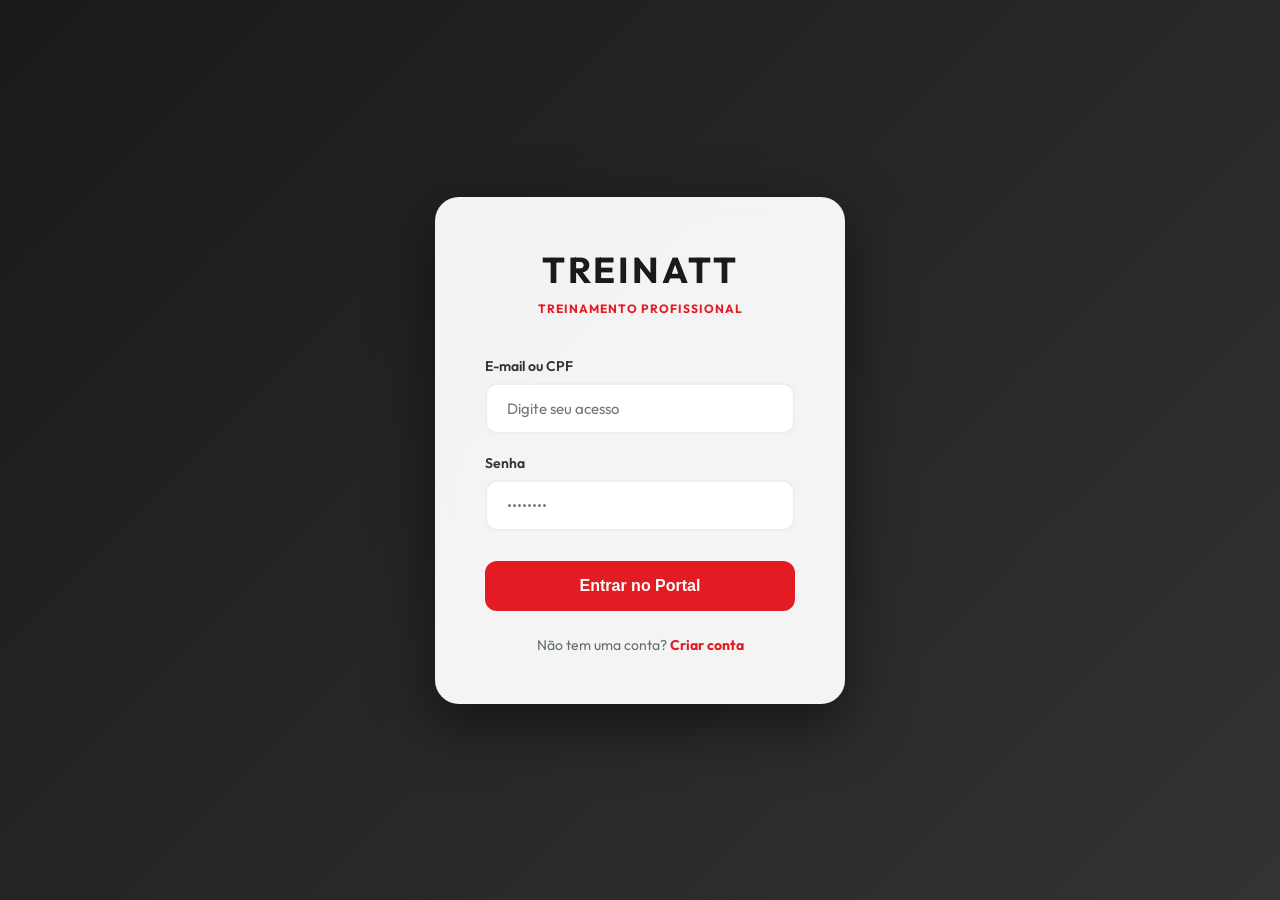
<file: index.html>
<!DOCTYPE html>
<html lang="pt-BR">
<head>
    <meta charset="UTF-8">
    <meta name="viewport" content="width=device-width, initial-scale=1.0">
    <title>Treinatt | Portal do Aluno</title>
    <link rel="preconnect" href="https://fonts.googleapis.com">
    <link rel="preconnect" href="https://fonts.gstatic.com" crossorigin>
    <link href="https://fonts.googleapis.com/css2?family=Outfit:wght@300;400;600;700&display=swap" rel="stylesheet">
    <link rel="stylesheet" href="style.css">
    <script>if(!localStorage.getItem('treinatt_user')) window.location.href = 'login.html';</script>
</head>
<body>
    <div class="app-container">
        <!-- Sidebar -->
        <aside class="sidebar">
            <div class="logo-container">
                <h1 class="logo-text">TREINATT</h1>
                <p class="logo-subtext">TREINAMENTO PROFISSIONAL</p>
            </div>
            <nav class="nav-menu">
                <a href="#" class="nav-item active" id="nav-dashboard">
                    <span class="icon">📊</span> Dashboard
                </a>
                <a href="#" class="nav-item" id="nav-classes">
                    <span class="icon">📖</span> Minhas Aulas
                </a>
                <a href="#" class="nav-item" id="nav-materials">
                    <span class="icon">📁</span> Materiais
                </a>
                <a href="#" class="nav-item" id="nav-certificates">
                    <span class="icon">🎓</span> Certificados
                </a>
                <a href="#" class="nav-item" id="nav-settings">
                    <span class="icon">⚙️</span> Configurações
                </a>
            </nav>
            <div class="sidebar-footer">
                <div class="user-profile-mini">
                    <div class="avatar">JS</div>
                    <div class="user-info">
                        <p class="user-name">Carregando...</p>
                        <p class="user-status">Portal do Aluno</p>
                    </div>
                </div>
            </div>
        </aside>

        <!-- Main Content -->
        <main class="main-content">
            <header class="top-bar">
                <div class="welcome-text">
                    <h2 id="page-title">Carregando... 👋</h2>
                    <p id="page-subtitle">Aguarde um momento enquanto preparamos seu portal.</p>
                </div>
                <div class="date-display" id="current-date">
                    6 de Maio, 2026
                </div>
            </header>

            <!-- Dashboard Section -->
            <section id="section-dashboard" class="content-section">
                <div class="dashboard-grid">
                    <!-- Progress Card -->
                    <div class="card progress-card">
                        <h3>Progresso do Curso</h3>
                        <div class="progress-container">
                            <div class="circular-progress" id="progress-circle">
                                <div class="inner-circle">
                                    <span class="progress-value" id="progress-text">65%</span>
                                </div>
                            </div>
                            <div class="progress-info">
                                <p class="stat-main"><span id="classes-completed">13</span> / 20</p>
                                <p class="stat-label">Aulas Concluídas</p>
                            </div>
                        </div>
                        <div class="remaining-box">
                            <p>Faltam apenas <strong><span id="classes-remaining">7</span> aulas</strong> para concluir seu curso!</p>
                        </div>
                    </div>

                    <!-- Daily Classes Card -->
                    <div class="card daily-classes-card">
                        <div class="card-header">
                            <h3>Aulas de Hoje</h3>
                            <span class="badge">2 Pendentes</span>
                        </div>
                        <ul class="class-list" id="daily-classes-list">
                            <li class="class-item">
                                <div class="class-time">09:00</div>
                                <div class="class-details">
                                    <h4>Manutenção Preventiva</h4>
                                    <p>Checklist diário e verificação de fluidos.</p>
                                </div>
                                <button class="btn-action">Iniciar</button>
                            </li>
                            <li class="class-item">
                                <div class="class-time">14:00</div>
                                <div class="class-details">
                                    <h4>Operação em Corredores Estreitos</h4>
                                    <p>Técnicas de empilhamento em altura.</p>
                                </div>
                                <button class="btn-action">Iniciar</button>
                            </li>
                        </ul>
                    </div>

                    <!-- Safety Tip Card -->
                    <div class="card safety-card">
                        <div class="safety-content">
                            <div class="safety-badge">Dica de Segurança</div>
                            <h3>Regra de Ouro: Estabilidade</h3>
                            <p>Nunca eleve a carga enquanto a empilhadeira estiver em movimento. Mantenha o centro de gravidade sempre baixo.</p>
                        </div>
                        <img src="forklift.png" alt="Forklift Safety" class="safety-img">
                    </div>

                    <!-- Next Modules -->
                    <div class="card modules-card">
                        <h3>Próximos Módulos</h3>
                        <div class="module-item">
                            <div class="module-number">14</div>
                            <div class="module-info">
                                <h4>Sinalização e Circulação</h4>
                                <p>Normas da NR-11 em ambientes industriais.</p>
                            </div>
                            <div class="module-status">Bloqueado</div>
                        </div>
                        <div class="module-item">
                            <div class="module-number">15</div>
                            <div class="module-info">
                                <h4>Carga e Descarga de Veículos</h4>
                                <p>Operação segura em docas e rampas.</p>
                            </div>
                            <div class="module-status">Bloqueado</div>
                        </div>
                    </div>
                </div>
            </section>

            <!-- Classes Section -->
            <section id="section-classes" class="content-section hidden">
                <div class="card full-width-card">
                    <h3>Todas as Minhas Aulas</h3>
                    <div class="module-list-full">
                        <!-- Content will be injected by JS -->
                    </div>
                </div>
            </section>

            <!-- Materials Section -->
            <section id="section-materials" class="content-section hidden">
                <div class="dashboard-grid">
                    <div class="card">
                        <span class="icon-large">📄</span>
                        <h4>Apostila NR-11</h4>
                        <p>Manual completo do operador.</p>
                        <button class="btn-action">Download</button>
                    </div>
                    <div class="card">
                        <span class="icon-large">🎥</span>
                        <h4>Vídeo: Checklist</h4>
                        <p>Procedimentos de inspeção.</p>
                        <button class="btn-action">Assistir</button>
                    </div>
                    <div class="card">
                        <span class="icon-large">📊</span>
                        <h4>Tabela de Cargas</h4>
                        <p>Gráficos de capacidade Yale/Hyster.</p>
                        <button class="btn-action">Download</button>
                    </div>
                </div>
            </section>

            <!-- Certificates Section -->
            <section id="section-certificates" class="content-section hidden">
                <div class="empty-state">
                    <div class="icon-large">🏆</div>
                    <h3>Seu certificado estará disponível aqui!</h3>
                    <p>Conclua as 20 aulas do curso para liberar seu documento oficial.</p>
                    <div class="progress-mini-bar">
                        <div class="progress-fill" style="width: 70%"></div>
                    </div>
                    <p class="progress-label">Faltam 6 aulas</p>
                </div>
            </section>

        </main>

    </div>
    <script src="script.js"></script>
</body>
</html>
</file>
<file: style.css>
:root {
    --primary-red: #E31B23;
    --primary-black: #1A1A1A;
    --dark-gray: #333333;
    --light-gray: #E0E0E0;
    --bg-color: #F8F9FA;
    --card-bg: #FFFFFF;
    --text-main: #2D3436;
    --text-secondary: #636E72;
    --sidebar-width: 280px;
    --shadow: 0 10px 30px rgba(0, 0, 0, 0.05);
    --border-radius: 16px;
    --transition: all 0.3s cubic-bezier(0.4, 0, 0.2, 1);
}

* {
    margin: 0;
    padding: 0;
    box-sizing: border-box;
}

body {
    font-family: 'Outfit', sans-serif;
    background-color: var(--bg-color);
    color: var(--text-main);
    overflow-x: hidden;
}

.app-container {
    display: flex;
    min-height: 100vh;
}

/* Sidebar Styling */
.sidebar {
    width: var(--sidebar-width);
    background-color: var(--primary-black);
    color: white;
    padding: 40px 20px;
    display: flex;
    flex-direction: column;
    position: fixed;
    height: 100vh;
    z-index: 100;
}

.logo-container {
    margin-bottom: 50px;
    padding-left: 10px;
    border-left: 4px solid var(--primary-red);
}

.logo-text {
    font-size: 28px;
    font-weight: 700;
    letter-spacing: 2px;
    line-height: 1;
}

.logo-subtext {
    font-size: 10px;
    color: var(--primary-red);
    letter-spacing: 1px;
    margin-top: 5px;
    font-weight: 600;
}

.nav-menu {
    flex-grow: 1;
}

.nav-item {
    display: flex;
    align-items: center;
    padding: 14px 18px;
    color: #A0A0A0;
    text-decoration: none;
    border-radius: 12px;
    margin-bottom: 8px;
    transition: var(--transition);
    font-weight: 500;
}

.nav-item:hover {
    background: rgba(227, 27, 35, 0.1);
    color: white;
}

.nav-item.active {
    background-color: var(--primary-red);
    color: white;
    box-shadow: 0 4px 15px rgba(227, 27, 35, 0.3);
}

.nav-item .icon {
    margin-right: 15px;
    font-size: 20px;
}

.sidebar-footer {
    padding-top: 20px;
    border-top: 1px solid rgba(255, 255, 255, 0.1);
}

.user-profile-mini {
    display: flex;
    align-items: center;
    gap: 12px;
}

.avatar {
    width: 40px;
    height: 40px;
    background: var(--primary-red);
    border-radius: 50%;
    display: flex;
    align-items: center;
    justify-content: center;
    font-weight: 700;
    font-size: 14px;
}

.user-name {
    font-size: 14px;
    font-weight: 600;
}

.user-status {
    font-size: 11px;
    color: #888;
}

/* Main Content */
.main-content {
    margin-left: var(--sidebar-width);
    flex-grow: 1;
    padding: 40px;
}

.top-bar {
    display: flex;
    justify-content: space-between;
    align-items: flex-start;
    margin-bottom: 40px;
}

.welcome-text h2 {
    font-size: 32px;
    font-weight: 700;
    margin-bottom: 5px;
}

.welcome-text p {
    color: var(--text-secondary);
}

.date-display {
    background: white;
    padding: 10px 20px;
    border-radius: 30px;
    font-size: 14px;
    font-weight: 600;
    box-shadow: var(--shadow);
}

/* Dashboard Grid */
.dashboard-grid {
    display: grid;
    grid-template-columns: repeat(3, 1fr);
    grid-template-rows: auto auto;
    gap: 30px;
}

.card {
    background: var(--card-bg);
    border-radius: var(--border-radius);
    padding: 30px;
    box-shadow: var(--shadow);
    transition: var(--transition);
}

.card:hover {
    transform: translateY(-5px);
}

.card h3 {
    font-size: 18px;
    font-weight: 700;
    margin-bottom: 25px;
}

/* Progress Card */
.progress-card {
    grid-column: span 1;
    display: flex;
    flex-direction: column;
    align-items: center;
}

.progress-container {
    display: flex;
    align-items: center;
    gap: 25px;
    margin-bottom: 25px;
}

.circular-progress {
    width: 120px;
    height: 120px;
    border-radius: 50%;
    background: conic-gradient(var(--primary-red) 234deg, var(--light-gray) 0deg);
    display: flex;
    align-items: center;
    justify-content: center;
    position: relative;
    transition: var(--transition);
}

.inner-circle {
    width: 95px;
    height: 95px;
    background: white;
    border-radius: 50%;
    display: flex;
    align-items: center;
    justify-content: center;
}

.progress-value {
    font-size: 24px;
    font-weight: 700;
    color: var(--primary-black);
}

.progress-info {
    text-align: left;
}

.stat-main {
    font-size: 24px;
    font-weight: 700;
}

.stat-label {
    font-size: 13px;
    color: var(--text-secondary);
}

.remaining-box {
    width: 100%;
    background: #FFF5F5;
    padding: 15px;
    border-radius: 12px;
    text-align: center;
    color: var(--primary-red);
    font-size: 14px;
}

/* Daily Classes Card */
.daily-classes-card {
    grid-column: span 2;
}

.card-header {
    display: flex;
    justify-content: space-between;
    align-items: center;
    margin-bottom: 25px;
}

.badge {
    background: #E3F2FD;
    color: #1976D2;
    padding: 5px 12px;
    border-radius: 20px;
    font-size: 12px;
    font-weight: 600;
}

.class-list {
    list-style: none;
}

.class-item {
    display: flex;
    align-items: center;
    padding: 20px;
    background: #F8F9FA;
    border-radius: 12px;
    margin-bottom: 15px;
    border-left: 4px solid var(--primary-red);
}

.class-time {
    font-weight: 700;
    font-size: 18px;
    width: 80px;
    color: var(--primary-black);
}

.class-details {
    flex-grow: 1;
}

.class-details h4 {
    margin-bottom: 4px;
    font-size: 16px;
}

.class-details p {
    font-size: 13px;
    color: var(--text-secondary);
}

.btn-action {
    background: var(--primary-red);
    color: white;
    border: none;
    padding: 10px 24px;
    border-radius: 10px;
    font-weight: 600;
    cursor: pointer;
    transition: var(--transition);
}

.btn-action:hover {
    background: var(--primary-black);
}

/* Safety Card */
.safety-card {
    grid-column: span 2;
    background: var(--primary-black);
    color: white;
    display: flex;
    overflow: hidden;
    position: relative;
}

.safety-content {
    flex: 1;
    z-index: 1;
}

.safety-badge {
    background: var(--primary-red);
    display: inline-block;
    padding: 4px 12px;
    border-radius: 4px;
    font-size: 11px;
    font-weight: 700;
    text-transform: uppercase;
    margin-bottom: 15px;
}

.safety-card h3 {
    font-size: 24px;
    margin-bottom: 15px;
    color: white;
}

.safety-card p {
    color: #DDD;
    line-height: 1.6;
    max-width: 400px;
}

.safety-img {
    position: absolute;
    right: -20px;
    top: 50%;
    transform: translateY(-50%);
    height: 120%;
    opacity: 0.6;
    filter: grayscale(100%);
}

/* Modules Card */
.modules-card {
    grid-column: span 1;
}

.module-item {
    display: flex;
    align-items: center;
    padding: 15px 0;
    border-bottom: 1px solid #EEE;
}

.module-item:last-child {
    border-bottom: none;
}

.module-number {
    width: 40px;
    height: 40px;
    background: #F0F2F5;
    border-radius: 10px;
    display: flex;
    align-items: center;
    justify-content: center;
    font-weight: 700;
    margin-right: 15px;
    color: var(--text-secondary);
}

.module-info {
    flex-grow: 1;
}

.module-info h4 {
    font-size: 14px;
    margin-bottom: 2px;
}

.module-info p {
    font-size: 12px;
    color: var(--text-secondary);
}

.module-status {
    font-size: 11px;
    color: #999;
    font-weight: 600;
}

.hidden {
    display: none !important;
}

.content-section {
    animation: fadeIn 0.5s ease;
}

@keyframes fadeIn {
    from { opacity: 0; transform: translateY(10px); }
    to { opacity: 1; transform: translateY(0); }
}

.icon-large {
    font-size: 40px;
    margin-bottom: 20px;
    display: block;
}

.full-width-card {
    grid-column: span 3;
    width: 100%;
}

/* Empty State & Certificates */
.empty-state {
    text-align: center;
    padding: 60px;
    background: white;
    border-radius: var(--border-radius);
    box-shadow: var(--shadow);
}

.empty-state h3 {
    font-size: 24px;
    margin-bottom: 10px;
}

.progress-mini-bar {
    width: 100%;
    max-width: 400px;
    height: 10px;
    background: #EEE;
    border-radius: 5px;
    margin: 30px auto 10px;
    overflow: hidden;
}

.progress-fill {
    height: 100%;
    background: var(--primary-red);
    border-radius: 5px;
}

.progress-label {
    font-size: 14px;
    color: var(--text-secondary);
}

.module-list-full {
    display: flex;
    flex-direction: column;
    gap: 15px;
    margin-top: 20px;
}

/* Responsive fixes */
@media (max-width: 768px) {
    .full-width-card {
        grid-column: span 1;
    }
}
</file>
